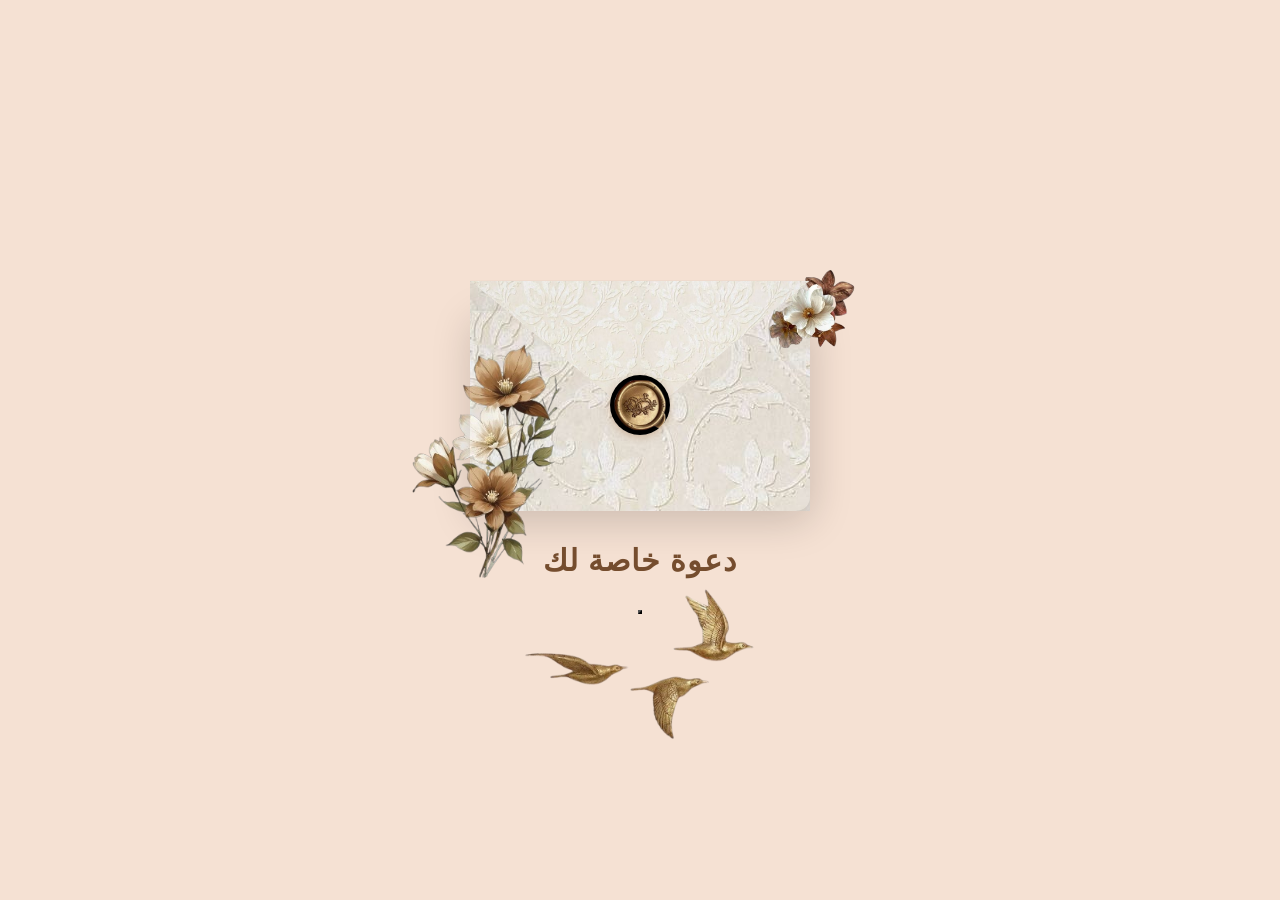
<file: index.html>
<!DOCTYPE html>
<html lang="ar" dir="rtl">
<head>
<meta charset="UTF-8">
<meta name="viewport" content="width=device-width, initial-scale=1.0">
<title>دعوة زفاف</title>
<link rel="preconnect" href="https://fonts.googleapis.com">
<link rel="preconnect" href="https://fonts.gstatic.com" crossorigin>
<link href="https://fonts.googleapis.com/css2?family=Qahiri&display=swap" rel="stylesheet">
<link href="https://fonts.googleapis.com/css2?family=Playfair+Display:wght@400;600&family=Cormorant+Garamond:ital,wght@1,400;1,600&display=swap" rel="stylesheet">
  <link href="https://unpkg.com/aos@2.3.1/dist/aos.css" rel="stylesheet">

 <style>
* { box-sizing: border-box; margin: 0; padding: 0; }

body {
  min-height: 100vh;
  display: flex;
  align-items: center;
  justify-content: center;
  background-color: #f5e1d3;

}

.scene {
  width: 100%;
  min-height: 100vh;
  display: flex;
  align-items: center;
  justify-content: center;
  position: relative;
  overflow: hidden;
}

.petals-bg { position: absolute; inset: 0; pointer-events: none; overflow: hidden; }
.petal {
  position: absolute;
  border-radius: 50% 50% 50% 0;
  opacity: 0;
  animation: drift linear infinite;
}
@keyframes drift {
  0%   { transform: translateY(-30px) rotate(0deg) scale(1);   opacity: 0; }
  10%  { opacity: 0.5; }
  90%  { opacity: 0.3; }
  100% { transform: translateY(110vh) rotate(540deg) scale(0.7); opacity: 0; }
}

.stage {
  position: relative;
  z-index: 2;
  display: flex;
  flex-direction: column;
  align-items: center;
  gap: 2rem;
  margin-top: 150px;
}

.env-wrap {
  position: relative;
  width: 340px;
  height: 230px;
  cursor: pointer;
  perspective: 1000px;
   background-image: url(e.jpg);

}

.env-body {
  position: absolute;
  bottom: 0; left: 0;
  width: 340px; height: 200px;
 
  border-radius: 4px 4px 14px 14px;
  
  box-shadow:  2px 10px 40px rgba(14, 13, 12, 0.18);
  overflow: hidden;
}

.env-inner-left {
  position: absolute; bottom: 0; left: 0;
  width: 0; height: 0;

  border-right: 170px solid transparent;
   background-image: url(e.jpg);
}
.env-inner-right {
  position: absolute; bottom: 0; right: 0;
  width: 0; height: 0;
  
  border-left: 170px solid transparent;
   background-image: url(e.jpg);
}

.env-flap{
    position:absolute;
    top:0;
    left:0;
    width:340px;
    height:140px;

    background:url("e.jpg") center/cover no-repeat;

    clip-path:polygon(0 0,100% 0,50% 100%);
     box-shadow: 5px 12px 25px rgba(31, 29, 28, 0.3);
    transform-origin:top center;
    transform:rotateX(0deg);
    transition:5s;
}

.env-seal {
  position: absolute;
  top: 94px;
  left: 50%;
  transform: translateX(-50%);

  width: 60px;
  height: 60px;

  background-image: url("khtm.jpg");
  background-size: cover;
  background-position: center;
  background-repeat: no-repeat;

  border: none;
  border-radius: 50%;

  z-index: 20;

  box-shadow: 0 2px 8px rgba(150,80,20,0.3);

  transition: opacity 0.3s 0.4s, transform 0.3s 0.4s;
}



.hint {
  
  
  color: #754d2e; text-align: center;
  letter-spacing: 1px;
  transition: opacity 0.4s;
  font-size: 30px;
font-family: 'Gill Sans', 'Gill Sans MT', Calibri, 'Trebuchet MS', sans-serif;
}

.open-btn {
  font-family: 'Playfair Display', serif;
  font-size: 12px; letter-spacing: 4px;
  color: #7a4f30; background: transparent;
  
  
  cursor: pointer;

}
.flr img{
    width: 150px;
    height: 250px;
    margin-right: 250px;
    margin-top: 50px;


}
.corner-img img{
 
    position: absolute;

    top: -60px;
    left: 100%;

    transform: translateX(-50%);

    width: 100px;
    height: auto;

    z-index: 0;
}
.hm img{
  width: 250px;
  height: 200px;
  margin-top: -80px;

  
}
 
 


.hearts-burst {
  position: absolute;
  top: 50%; left: 50%;
  pointer-events: none;
  z-index: 30;
}
.h-particle {
  position: absolute;
  font-size: 18px;
  opacity: 0;
  animation: none;
}
@keyframes burst {
  0%   { transform: translate(0,0) scale(0.5) rotate(0deg); opacity: 1; }
  80%  { opacity: 0.8; }
  100% { opacity: 0; }
}

.open .env-flap         { transform: rotateX(190deg); }
.open .env-seal         { opacity: 0; transform: translateX(-50%) scale(0.3); }
.open .rose-l           { transform: translate(-12px, -6px) rotate(-15deg); }
.open .rose-r           { transform: scaleX(-1) translate(-12px, -6px) rotate(-15deg); }
</style>
</head>
<body>


<div class="scene">
   
    
  <div class="petals-bg" id="petals"></div>
  <div class="hearts-burst" id="burst"></div>

  <div class="stage">
    
    
    <div class="env-wrap" id="env" onclick="openEnv()">
              <div class="corner-img"> <img src="flr.png" > </div>
              <div class="flr">
                     <img src="fl.png"> 
     
                   </div>
              
                  
      <div class="env-body">
     
        <div class="env-inner-left"></div>
        <div class="env-inner-right"></div>
   
      </div>

      <div class="env-flap">
        
      
      </div>

      <div class="env-seal"></div>

  
    </div>

    <h1 class="hint" id="hint" data-aos="fade-down"
     data-aos-easing="linear"
     data-aos-duration="1500"> دعوة خاصة لك</h1>
   <button class="open-btn" id="btn" onclick="openEnv()"> </button>
  
   <div  class="hm"><img src="hm.png"></div>
  
  </div>

</div>

<script>
  // ==========================================
  var MY_LINK = "carte.html"; // ضع رابطك هنا
  // ==========================================

  var opened = false;

  function openEnv() {
    if (opened) return;
    opened = true;

    var env = document.getElementById('env');
    env.classList.add('open');
    document.getElementById('hint').style.opacity = '0';
    document.getElementById('btn').style.opacity  = '0';

    
    

    setTimeout(function() {
      window.location.href = MY_LINK;
    }, 1000);
  }

  function fireBurst() {
    var burst  = document.getElementById('burst');
    var shapes = ['❤','✦','✿','◆','❀','♡','✾','❋'];
    var colors = ['#e898a8','#f0c860','#c8956c','#a0c870','#d880b0','#f8d080'];
    for (var i = 0; i < 22; i++) {
      var el    = document.createElement('div');
      el.className = 'h-particle';
      var angle = (i / 22) * 360;
      var dist  = 80 + Math.random() * 120;
      var rad   = angle * Math.PI / 180;
      var tx    = Math.cos(rad) * dist;
      var ty    = Math.sin(rad) * dist;
      el.textContent   = shapes[Math.floor(Math.random() * shapes.length)];
      el.style.color   = colors[Math.floor(Math.random() * colors.length)];
      el.style.fontSize = (12 + Math.random() * 14) + 'px';
      el.style.animation = 'burst ' + (0.7 + Math.random() * 0.5) + 's ease-out forwards';
      el.style.animationDelay = (Math.random() * 0.2) + 's';
      el.style.setProperty('--tx', tx + 'px');
      el.style.setProperty('--ty', ty + 'px');
      el.style.transform = 'translate(-50%, -50%)';
      burst.appendChild(el);

      (function(elem, x, y) {
        setTimeout(function() {
          elem.style.transition = 'none';
          var start = performance.now();
          var dur   = 700 + Math.random() * 500;
          function step(now) {
            var t = Math.min((now - start) / dur, 1);
            var ease = 1 - Math.pow(1 - t, 3);
            elem.style.transform = 'translate(calc(-50% + ' + (x*ease) + 'px), calc(-50% + ' + (y*ease) + 'px)) scale(' + (1 - t*0.4) + ')';
            elem.style.opacity   = '' + (1 - t);
            if (t < 1) requestAnimationFrame(step);
            else elem.remove();
          }
          requestAnimationFrame(step);
        }, Math.random() * 200);
      })(el, tx, ty);
    }
  }

  function raisePetals() {
    var container  = document.getElementById('petals');
    var colors     = ['#e8bfbc','#f5d5d3','#f0c8c0','#f5d890','#fce0d0','#d8c0e8'];
    for (var i = 0; i < 40; i++) {
      var p = document.createElement('div');
      p.className = 'petal';
      p.style.left              = (10 + Math.random() * 80) + '%';
      p.style.top               = '-20px';
      p.style.background        = colors[Math.floor(Math.random() * colors.length)];
      p.style.animationDuration = (3 + Math.random() * 5) + 's';
      p.style.animationDelay    = (Math.random() * 1.2) + 's';
      p.style.width             = (7  + Math.random() * 9)  + 'px';
      p.style.height            = (11 + Math.random() * 11) + 'px';
      p.style.opacity           = '0';
      p.style.transform         = 'rotate(' + (Math.random()*360) + 'deg)';
      container.appendChild(p);
    }
  }

  (function initPetals() {
    var container = document.getElementById('petals');
    var colors    = ['#e8bfbc','#f5d5d3','#f0c8c0','#e8d0b8','#f5e0d0'];
    for (var i = 0; i < 14; i++) {
      var p = document.createElement('div');
      p.className = 'petal';
      p.style.left              = Math.random() * 100 + '%';
      p.style.top               = '-20px';
      p.style.background        = colors[Math.floor(Math.random() * colors.length)];
      p.style.animationDuration = (8 + Math.random() * 10) + 's';
      p.style.animationDelay    = (Math.random() * 12) + 's';
      p.style.width             = (6  + Math.random() * 6) + 'px';
      p.style.height            = (10 + Math.random() * 8) + 'px';
      p.style.transform         = 'rotate(' + (Math.random()*360) + 'deg)';
      container.appendChild(p);
    }
  })();
</script>
<script src="https://unpkg.com/aos@2.3.1/dist/aos.js"></script>
<script>
  AOS.init();
</script>
</body>
</html>
</file>
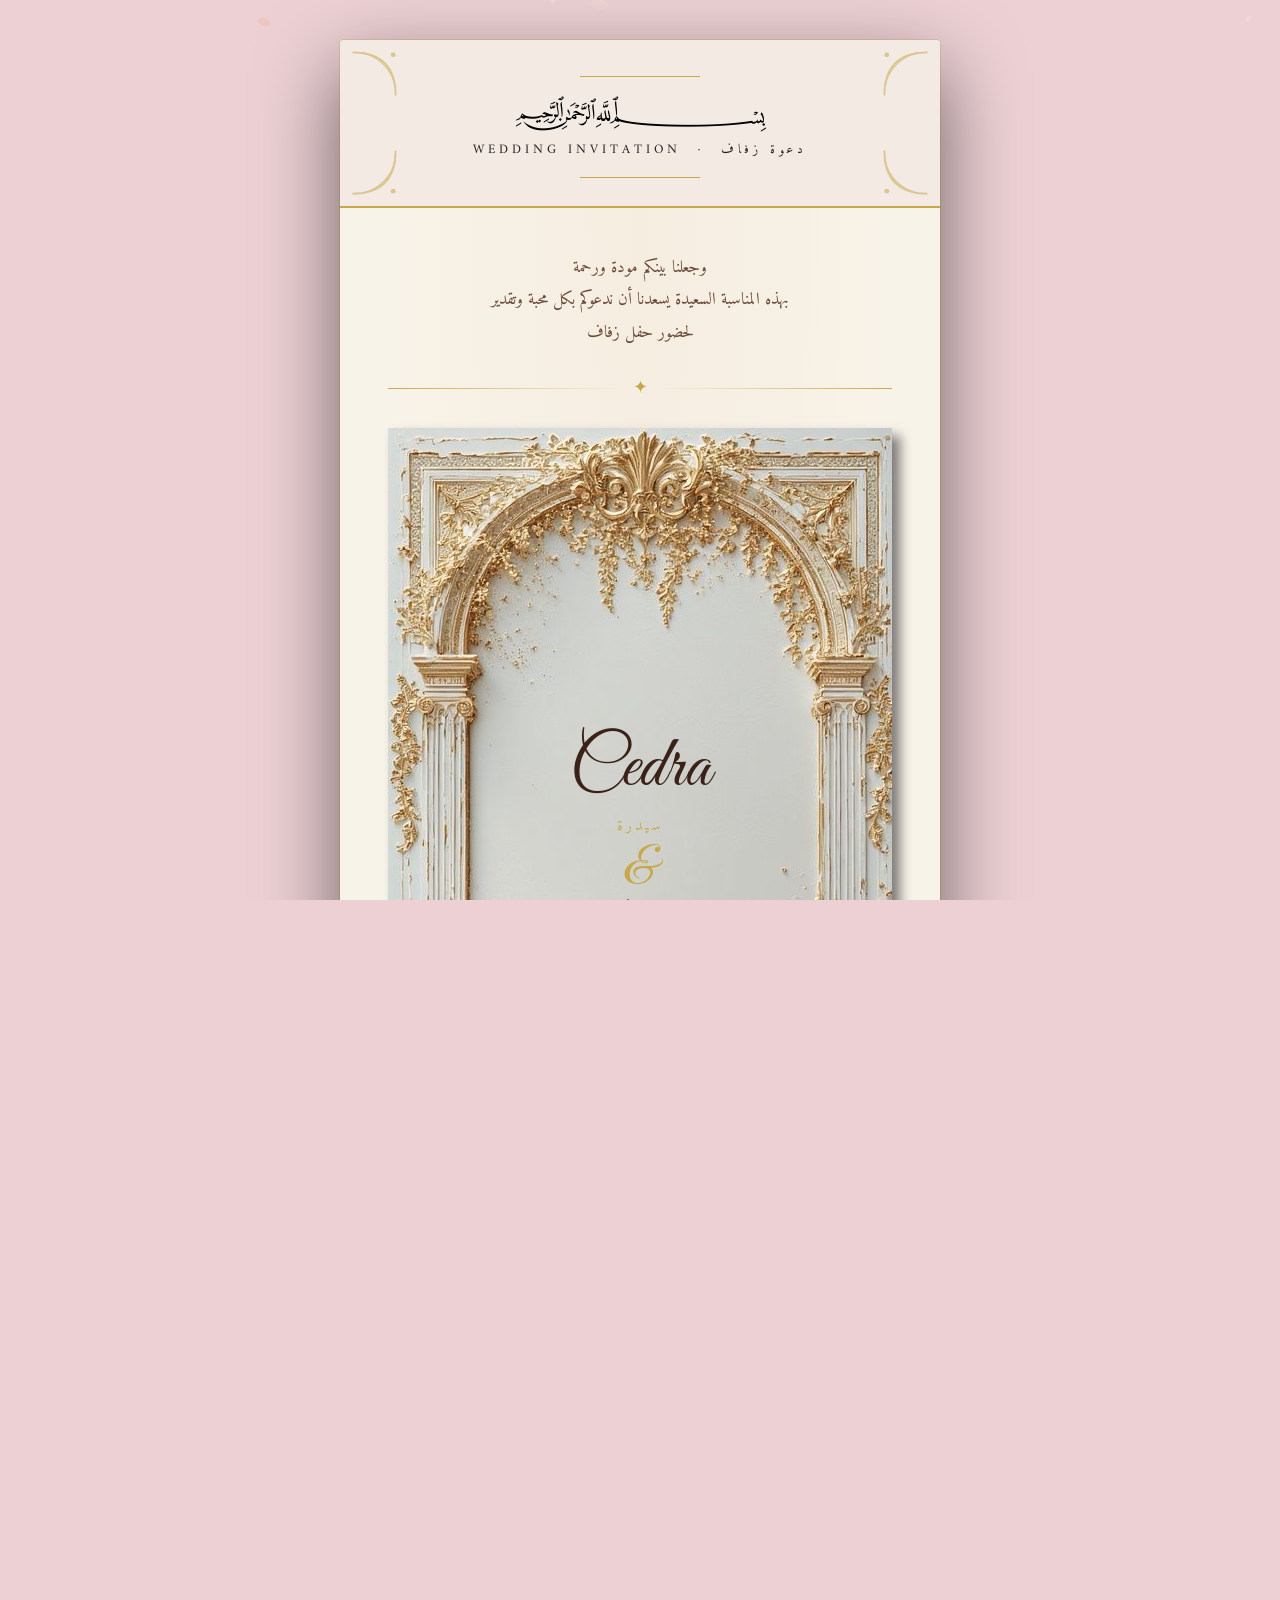
<file: carte.html>
<!DOCTYPE html>
<html lang="ar" dir="rtl">
<head>
  <meta charset="UTF-8" />
  <meta name="viewport" content="width=device-width, initial-scale=1.0"/>
  <title>دعوة زفاف</title>
  <link rel="stylesheet" href="cart.css">
  <link href="https://fonts.googleapis.com/css2?family=Playfair+Display:ital,wght@0,400;0,700;1,400&family=Amiri:wght@400;700&family=Great+Vibes&display=swap" rel="stylesheet"/>
 <link rel="stylesheet" href="https://cdnjs.cloudflare.com/ajax/libs/font-awesome/6.7.2/css/all.min.css">
 <link href="https://unpkg.com/aos@2.3.1/dist/aos.css" rel="stylesheet">
 <style>
    
  </style>
</head>
<body>

<canvas id="petals-canvas"></canvas>

<div class="page">
  <div class="card">

    <!-- Header -->
    <div class="card-header" style="position:relative;">
      <span class="corner tl"><svg viewBox="0 0 40 40" fill="none" xmlns="http://www.w3.org/2000/svg"><path d="M2 38 Q2 2 38 2" stroke="#C9A84C" stroke-width="1.5"/><path d="M2 30 Q8 8 30 2" stroke="#C9A84C" stroke-width="1"/><circle cx="4" cy="4" r="2" fill="#C9A84C"/></svg></span>
      <span class="corner tr"><svg viewBox="0 0 40 40" fill="none" xmlns="http://www.w3.org/2000/svg"><path d="M2 38 Q2 2 38 2" stroke="#C9A84C" stroke-width="1.5"/><path d="M2 30 Q8 8 30 2" stroke="#C9A84C" stroke-width="1"/><circle cx="4" cy="4" r="2" fill="#C9A84C"/></svg></span>
      <span class="corner bl"><svg viewBox="0 0 40 40" fill="none" xmlns="http://www.w3.org/2000/svg"><path d="M2 38 Q2 2 38 2" stroke="#C9A84C" stroke-width="1.5"/><path d="M2 30 Q8 8 30 2" stroke="#C9A84C" stroke-width="1"/><circle cx="4" cy="4" r="2" fill="#C9A84C"/></svg></span>
      <span class="corner br"><svg viewBox="0 0 40 40" fill="none" xmlns="http://www.w3.org/2000/svg"><path d="M2 38 Q2 2 38 2" stroke="#C9A84C" stroke-width="1.5"/><path d="M2 30 Q8 8 30 2" stroke="#C9A84C" stroke-width="1"/><circle cx="4" cy="4" r="2" fill="#C9A84C"/></svg></span>

      <p class="bismillah">﷽</p>
      <p class="eyebrow">دعوة زفاف &nbsp;·&nbsp; Wedding Invitation</p>
    </div>

    <!-- Body -->
    <div class="card-body">

      <p class="intro"  data-aos="fade-up"
     data-aos-anchor-placement="center-center"
    >
             وجعلنا بينكم مودة ورحمة <br> 
             
      بهذه المناسبة السعيدة يسعدنا أن ندعوكم بكل محبة وتقدير <br/>لحضور حفل زفاف  
      </p>

      <div class="ornament">✦</div>

      <!-- Names -->
      <div class="names-block" >

        
        <div class="name-display">Cedra</div>
        <div class="name-arabic">سيدرة</div>
        <span class="and-symbol">&amp;</span>
        <div class="name-display">Rami</div>
        <div class="name-arabic">رامي</div>
      </div>

      <div class="ornament">✦</div>
       
      <p class="invite-line" > 
        <div class="bag"><img src="9.png"></div>
        يتشرف أهل العريسين بدعوتكم<br/>
        لمشاركتهم فرحة هذه المناسبة السعيدة
      </p>

      <!-- Event Details -->
      <div class="event-details" >
        <div class="detail-row">
          <span class="detail-icon">📅</span>
          <div class="detail-text">
            <span>السبت</span> 12/10/2026
          </div>
        </div>
        <div class="detail-row">
          <span class="detail-icon">🕗</span>
          <div class="detail-text">
          <span>توقيت الحفل :</span>   الساعة 09:00 مساءً
          </div>
        </div>
        <div class="detail-row">
          <span class="detail-icon">📍</span>
          <div class="detail-text">
            <span>قاعة افراح الجزائر </span><br/>
                   وهران — الجزائر
          </div>
        </div>
      </div>

      <!-- Countdown -->
     
      <div class="countdown-wrap">
        <p class="countdown-label">العد التنازلي للحفل</p>
        <div class="countdown">
          <div class="countdown-item">
            <div class="countdown-num" id="cd-days">--</div>
            <div class="countdown-unit">يوم</div>
          </div>
          <div class="countdown-item">
            <div class="countdown-num" id="cd-hours">--</div>
            <div class="countdown-unit">ساعة</div>
          </div>
          <div class="countdown-item">
            <div class="countdown-num" id="cd-mins">--</div>
            <div class="countdown-unit">دقيقة</div>
          </div>
          <div class="countdown-item">
            <div class="countdown-num" id="cd-secs">--</div>
            <div class="countdown-unit">ثانية</div>
          </div>
        </div>
      </div>

      <div class="ornament" style="margin-top:28px;">❧</div>

    </div>

   
        <div class="locl">
          <h1>localisation</h1>
        </div>
   <div class="local">
     
<a href="https://www.google.com/maps/place/Afrah+Al-Jaza%C3%AFr/@35.6926409,-0.6819348,13z/data=!4m10!1m2!2m1!1z2KfZgdix2KfYrSDYp9mE2KzYstin2KbYsSDZiNmH2LHYp9mG!3m6!1s0xd7e89fd0f1e1029:0xa7d0df134d2786af!8m2!3d35.6926409!4d-0.609837!15sCiTYp9mB2LHYp9itINin2YTYrNiy2KfYptixINmI2YfYsdin2YZaJiIk2KfZgdix2KfYrSDYp9mE2KzYstin2KbYsSDZiNmH2LHYp9mGkgENd2VkZGluZ192ZW51ZZoBI0NoWkRTVWhOTUc5blMwVkpRMEZuU1VOWU1uRmxRVlpuRUFF4AEA-gEECAAQIA!16s%2Fg%2F1tdvr2pp?entry=ttu&g_ep=EgoyMDI2MDYyNC4wIKXMDSoASAFQAw%3D%3D">   
    <i class="fa-solid fa-location-dot"></i>
</a>
   </div>
  

    


    <!-- Footer -->
    <div class="card-footer">
      <p class="footer-text">
        by invitation-BF
       
    
      </p>
    </div>

  </div>
</div>

<script>
  /* ── Countdown ── */
  const weddingDate = new Date('2026-07-12T20:00:00');

  function updateCountdown() {
    const now  = new Date();
    const diff = weddingDate - now;

    if (diff <= 0) {
      document.getElementById('cd-days').textContent  = '0';
      document.getElementById('cd-hours').textContent = '0';
      document.getElementById('cd-mins').textContent  = '0';
      document.getElementById('cd-secs').textContent  = '0';
      return;
    }

    const days  = Math.floor(diff / 86400000);
    const hours = Math.floor((diff % 86400000) / 3600000);
    const mins  = Math.floor((diff % 3600000)  / 60000);
    const secs  = Math.floor((diff % 60000)    / 1000);

    document.getElementById('cd-days').textContent  = String(days).padStart(2,'0');
    document.getElementById('cd-hours').textContent = String(hours).padStart(2,'0');
    document.getElementById('cd-mins').textContent  = String(mins).padStart(2,'0');
    document.getElementById('cd-secs').textContent  = String(secs).padStart(2,'0');
  }

  updateCountdown();
  setInterval(updateCountdown, 1000);

  /* ── Falling petals ── */
  const canvas = document.getElementById('petals-canvas');
  const ctx    = canvas.getContext('2d');

  function resize() {
    canvas.width  = window.innerWidth;
    canvas.height = window.innerHeight;
  }
  resize();
  window.addEventListener('resize', resize);

  const COLORS = ['#f0c0b0','#e8a898','#d48878','#f5ddd5','#c9a84c','#e8cb7a'];

  class Petal {
    constructor() { this.reset(true); }

    reset(init = false) {
      this.x    = Math.random() * canvas.width;
      this.y    = init ? Math.random() * -canvas.height : -20;
      this.r    = Math.random() * 6 + 3;
      this.vx   = (Math.random() - 0.5) * 0.8;
      this.vy   = Math.random() * 1 + 0.4;
      this.rot  = Math.random() * Math.PI * 2;
      this.vrot = (Math.random() - 0.5) * 0.04;
      this.col  = COLORS[Math.floor(Math.random() * COLORS.length)];
      this.alpha = Math.random() * 0.5 + 0.3;
    }

    draw() {
      ctx.save();
      ctx.translate(this.x, this.y);
      ctx.rotate(this.rot);
      ctx.globalAlpha = this.alpha;
      ctx.fillStyle = this.col;
      ctx.beginPath();
      ctx.ellipse(0, 0, this.r, this.r * 0.55, 0, 0, Math.PI * 2);
      ctx.fill();
      ctx.restore();
    }

    update() {
      this.x   += this.vx;
      this.y   += this.vy;
      this.rot += this.vrot;
      if (this.y > canvas.height + 20) this.reset();
    }
  }

  const petals = Array.from({ length: 60 }, () => new Petal());

  (function loop() {
    ctx.clearRect(0, 0, canvas.width, canvas.height);
    petals.forEach(p => { p.update(); p.draw(); });
    requestAnimationFrame(loop);
  })();
</script>



<script src="https://unpkg.com/aos@2.3.1/dist/aos.js"></script>
<script>
  AOS.init();
</script>

</body>
</html>
</file>
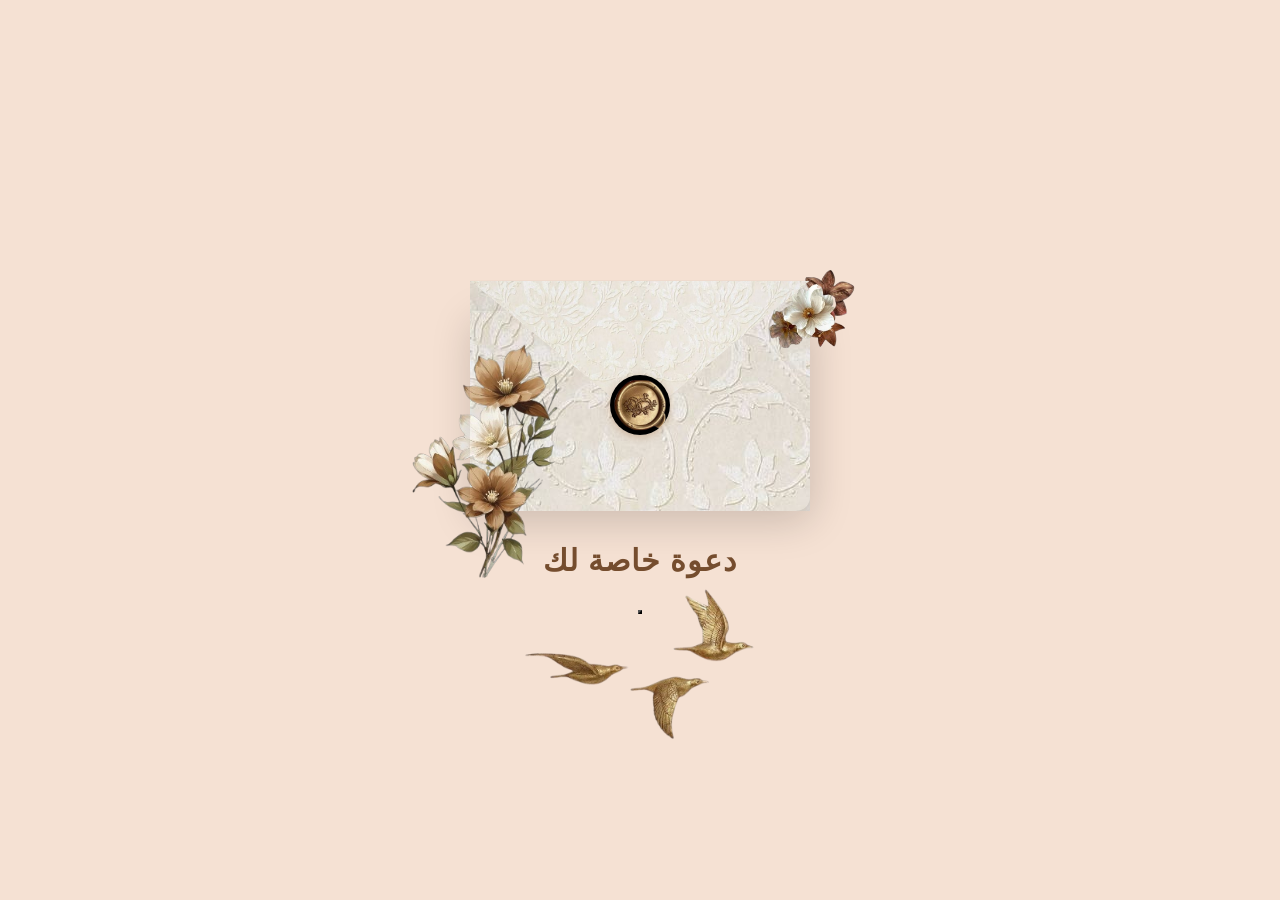
<file: envlop.html>
<!DOCTYPE html>
<html lang="ar" dir="rtl">
<head>
<meta charset="UTF-8">
<meta name="viewport" content="width=device-width, initial-scale=1.0">
<title>دعوة زفاف</title>
<link rel="preconnect" href="https://fonts.googleapis.com">
<link rel="preconnect" href="https://fonts.gstatic.com" crossorigin>
<link href="https://fonts.googleapis.com/css2?family=Qahiri&display=swap" rel="stylesheet">
<link href="https://fonts.googleapis.com/css2?family=Playfair+Display:wght@400;600&family=Cormorant+Garamond:ital,wght@1,400;1,600&display=swap" rel="stylesheet">
  <link href="https://unpkg.com/aos@2.3.1/dist/aos.css" rel="stylesheet">

 <style>
* { box-sizing: border-box; margin: 0; padding: 0; }

body {
  min-height: 100vh;
  display: flex;
  align-items: center;
  justify-content: center;
  background-color: #f5e1d3;

}

.scene {
  width: 100%;
  min-height: 100vh;
  display: flex;
  align-items: center;
  justify-content: center;
  position: relative;
  overflow: hidden;
}

.petals-bg { position: absolute; inset: 0; pointer-events: none; overflow: hidden; }
.petal {
  position: absolute;
  border-radius: 50% 50% 50% 0;
  opacity: 0;
  animation: drift linear infinite;
}
@keyframes drift {
  0%   { transform: translateY(-30px) rotate(0deg) scale(1);   opacity: 0; }
  10%  { opacity: 0.5; }
  90%  { opacity: 0.3; }
  100% { transform: translateY(110vh) rotate(540deg) scale(0.7); opacity: 0; }
}

.stage {
  position: relative;
  z-index: 2;
  display: flex;
  flex-direction: column;
  align-items: center;
  gap: 2rem;
  margin-top: 150px;
}

.env-wrap {
  position: relative;
  width: 340px;
  height: 230px;
  cursor: pointer;
  perspective: 1000px;
   background-image: url(e.jpg);

}

.env-body {
  position: absolute;
  bottom: 0; left: 0;
  width: 340px; height: 200px;
 
  border-radius: 4px 4px 14px 14px;
  
  box-shadow:  2px 10px 40px rgba(14, 13, 12, 0.18);
  overflow: hidden;
}

.env-inner-left {
  position: absolute; bottom: 0; left: 0;
  width: 0; height: 0;

  border-right: 170px solid transparent;
   background-image: url(e.jpg);
}
.env-inner-right {
  position: absolute; bottom: 0; right: 0;
  width: 0; height: 0;
  
  border-left: 170px solid transparent;
   background-image: url(e.jpg);
}

.env-flap{
    position:absolute;
    top:0;
    left:0;
    width:340px;
    height:140px;

    background:url("e.jpg") center/cover no-repeat;

    clip-path:polygon(0 0,100% 0,50% 100%);
     box-shadow: 5px 12px 25px rgba(31, 29, 28, 0.3);
    transform-origin:top center;
    transform:rotateX(0deg);
    transition:5s;
}

.env-seal {
  position: absolute;
  top: 94px;
  left: 50%;
  transform: translateX(-50%);

  width: 60px;
  height: 60px;

  background-image: url("khtm.jpg");
  background-size: cover;
  background-position: center;
  background-repeat: no-repeat;

  border: none;
  border-radius: 50%;

  z-index: 20;

  box-shadow: 0 2px 8px rgba(150,80,20,0.3);

  transition: opacity 0.3s 0.4s, transform 0.3s 0.4s;
}



.hint {
  
  
  color: #754d2e; text-align: center;
  letter-spacing: 1px;
  transition: opacity 0.4s;
  font-size: 30px;
font-family: 'Gill Sans', 'Gill Sans MT', Calibri, 'Trebuchet MS', sans-serif;
}

.open-btn {
  font-family: 'Playfair Display', serif;
  font-size: 12px; letter-spacing: 4px;
  color: #7a4f30; background: transparent;
  
  
  cursor: pointer;

}
.flr img{
    width: 150px;
    height: 250px;
    margin-right: 250px;
    margin-top: 50px;


}
.corner-img img{
 
    position: absolute;

    top: -60px;
    left: 100%;

    transform: translateX(-50%);

    width: 100px;
    height: auto;

    z-index: 0;
}
.hm img{
  width: 250px;
  height: 200px;
  margin-top: -80px;

  
}
 
 


.hearts-burst {
  position: absolute;
  top: 50%; left: 50%;
  pointer-events: none;
  z-index: 30;
}
.h-particle {
  position: absolute;
  font-size: 18px;
  opacity: 0;
  animation: none;
}
@keyframes burst {
  0%   { transform: translate(0,0) scale(0.5) rotate(0deg); opacity: 1; }
  80%  { opacity: 0.8; }
  100% { opacity: 0; }
}

.open .env-flap         { transform: rotateX(190deg); }
.open .env-seal         { opacity: 0; transform: translateX(-50%) scale(0.3); }
.open .rose-l           { transform: translate(-12px, -6px) rotate(-15deg); }
.open .rose-r           { transform: scaleX(-1) translate(-12px, -6px) rotate(-15deg); }
</style>
</head>
<body>


<div class="scene">
   
    
  <div class="petals-bg" id="petals"></div>
  <div class="hearts-burst" id="burst"></div>

  <div class="stage">
    
    
    <div class="env-wrap" id="env" onclick="openEnv()">
              <div class="corner-img"> <img src="flr.png" > </div>
              <div class="flr">
                     <img src="fl.png"> 
     
                   </div>
              
                  
      <div class="env-body">
     
        <div class="env-inner-left"></div>
        <div class="env-inner-right"></div>
   
      </div>

      <div class="env-flap">
        
      
      </div>

      <div class="env-seal"></div>

  
    </div>

    <h1 class="hint" id="hint" data-aos="fade-down"
     data-aos-easing="linear"
     data-aos-duration="1500"> دعوة خاصة لك</h1>
   <button class="open-btn" id="btn" onclick="openEnv()"> </button>
  
   <div  class="hm"><img src="hm.png"></div>
  
  </div>

</div>

<script>
  // ==========================================
  var MY_LINK = "carte.html"; // ضع رابطك هنا
  // ==========================================

  var opened = false;

  function openEnv() {
    if (opened) return;
    opened = true;

    var env = document.getElementById('env');
    env.classList.add('open');
    document.getElementById('hint').style.opacity = '0';
    document.getElementById('btn').style.opacity  = '0';

    
    

    setTimeout(function() {
      window.location.href = MY_LINK;
    }, 1000);
  }

  function fireBurst() {
    var burst  = document.getElementById('burst');
    var shapes = ['❤','✦','✿','◆','❀','♡','✾','❋'];
    var colors = ['#e898a8','#f0c860','#c8956c','#a0c870','#d880b0','#f8d080'];
    for (var i = 0; i < 22; i++) {
      var el    = document.createElement('div');
      el.className = 'h-particle';
      var angle = (i / 22) * 360;
      var dist  = 80 + Math.random() * 120;
      var rad   = angle * Math.PI / 180;
      var tx    = Math.cos(rad) * dist;
      var ty    = Math.sin(rad) * dist;
      el.textContent   = shapes[Math.floor(Math.random() * shapes.length)];
      el.style.color   = colors[Math.floor(Math.random() * colors.length)];
      el.style.fontSize = (12 + Math.random() * 14) + 'px';
      el.style.animation = 'burst ' + (0.7 + Math.random() * 0.5) + 's ease-out forwards';
      el.style.animationDelay = (Math.random() * 0.2) + 's';
      el.style.setProperty('--tx', tx + 'px');
      el.style.setProperty('--ty', ty + 'px');
      el.style.transform = 'translate(-50%, -50%)';
      burst.appendChild(el);

      (function(elem, x, y) {
        setTimeout(function() {
          elem.style.transition = 'none';
          var start = performance.now();
          var dur   = 700 + Math.random() * 500;
          function step(now) {
            var t = Math.min((now - start) / dur, 1);
            var ease = 1 - Math.pow(1 - t, 3);
            elem.style.transform = 'translate(calc(-50% + ' + (x*ease) + 'px), calc(-50% + ' + (y*ease) + 'px)) scale(' + (1 - t*0.4) + ')';
            elem.style.opacity   = '' + (1 - t);
            if (t < 1) requestAnimationFrame(step);
            else elem.remove();
          }
          requestAnimationFrame(step);
        }, Math.random() * 200);
      })(el, tx, ty);
    }
  }

  function raisePetals() {
    var container  = document.getElementById('petals');
    var colors     = ['#e8bfbc','#f5d5d3','#f0c8c0','#f5d890','#fce0d0','#d8c0e8'];
    for (var i = 0; i < 40; i++) {
      var p = document.createElement('div');
      p.className = 'petal';
      p.style.left              = (10 + Math.random() * 80) + '%';
      p.style.top               = '-20px';
      p.style.background        = colors[Math.floor(Math.random() * colors.length)];
      p.style.animationDuration = (3 + Math.random() * 5) + 's';
      p.style.animationDelay    = (Math.random() * 1.2) + 's';
      p.style.width             = (7  + Math.random() * 9)  + 'px';
      p.style.height            = (11 + Math.random() * 11) + 'px';
      p.style.opacity           = '0';
      p.style.transform         = 'rotate(' + (Math.random()*360) + 'deg)';
      container.appendChild(p);
    }
  }

  (function initPetals() {
    var container = document.getElementById('petals');
    var colors    = ['#e8bfbc','#f5d5d3','#f0c8c0','#e8d0b8','#f5e0d0'];
    for (var i = 0; i < 14; i++) {
      var p = document.createElement('div');
      p.className = 'petal';
      p.style.left              = Math.random() * 100 + '%';
      p.style.top               = '-20px';
      p.style.background        = colors[Math.floor(Math.random() * colors.length)];
      p.style.animationDuration = (8 + Math.random() * 10) + 's';
      p.style.animationDelay    = (Math.random() * 12) + 's';
      p.style.width             = (6  + Math.random() * 6) + 'px';
      p.style.height            = (10 + Math.random() * 8) + 'px';
      p.style.transform         = 'rotate(' + (Math.random()*360) + 'deg)';
      container.appendChild(p);
    }
  })();
</script>
<script src="https://unpkg.com/aos@2.3.1/dist/aos.js"></script>
<script>
  AOS.init();
</script>
</body>
</html>
</file>
<file: cart.css>
*, *::before, *::after { box-sizing: border-box; margin: 0; padding: 0; }

    :root {
      --gold:       #C9A84C;
      --gold-light: #E8CB7A;
      --gold-pale:  #F5E9C8;
      --ivory:      #F8F3E8;
      --ivory-dark: #EDE4D0;
      --burgundy:   #2C1A1A;
      --rose:       #F0DDD5;
      --rose-dark:  #D4A090;
      --text:       #3A2218;
    }
 .eyebrow p{
  font-size: 100px;
 }
    html, body {
      height: 100%;
      background: rgb(236, 208, 212);
      font-family: 'Amiri', serif;
      overflow-x: hidden;
    }

    #petals-canvas {
      position: fixed;
      inset: 0;
      pointer-events: none;
      z-index: 0;
    }

    .page {
      min-height: 100vh;
      display: flex;
      align-items: center;
      justify-content: center;
      padding: 40px 16px;
      position: relative;
      z-index: 1;
    }

    .card {
      background: var(--ivory);
      max-width: 600px;
      width: 100%;
      border-radius: 4px;
      overflow: hidden;
      box-shadow: 0 30px 80px rgba(0,0,0,0.55), 0 0 0 1px rgba(201,168,76,0.3);
      animation: fadeUp 1.2s ease both;
    }

    @keyframes fadeUp {
      from { opacity: 0; transform: translateY(40px); }
      to   { opacity: 1; transform: translateY(0); }
    }

    .card-header {
      background:  #f3eae4;
      padding: 36px 40px 28px;
      text-align: center;
      position: relative;
      border-bottom: 2px solid var(--gold);
    }

    .card-header::before,
    .card-header::after {
      content: '';
      display: block;
      height: 1px;
      background: var(--gold);
      margin: 0 auto;
    }
    .card-header::before { margin-bottom: 16px; width: 120px; }
    .card-header::after  { margin-top:  16px; width: 120px; }

    .card-header .eyebrow {
      font-family: 'Amiri', serif;
      font-size: 13px;
      letter-spacing: 4px;
      color: black;
      text-transform: uppercase;
      opacity: 0.85;
    }

    .card-header .bismillah {
      font-family: 'Amiri', serif;
      font-size: 22px;
      color: black;
      margin: 10px 0 6px;
    }

    .card-body {
      padding: 44px 48px;
      text-align: center;
      background: radial-gradient(ellipse at top, #f5ede0 0%, var(--ivory) 60%);
    }

    .ornament {
      display: flex;
      align-items: center;
      justify-content: center;
      gap: 12px;
      margin: 24px 0;
      color: var(--gold);
      font-size: 18px;
    }
    .ornament::before,
    .ornament::after {
      content: '';
      flex: 1;
      height: 1px;
      background: linear-gradient(to var(--dir, right), transparent, var(--gold));
    }
    .ornament::before { --dir: right; }
    .ornament::after  { --dir: left; }

    .intro {
      font-family: 'Amiri', serif;
      font-size: 17px;
      color: #6B4A3A;
      line-height: 1.9;
    }

    .names-block { 
        background-image: url(5.jpg);
       padding-bottom: 50px;
        padding-top: 300px;
        height: 770px;
        border-radius: 2px solid;
         filter: drop-shadow( 8px 8px 6px rgba(0,0,5,0.5));
        
    }

  .name-display {
    font-family: 'Great Vibes', cursive;
    font-size: clamp(46px, 10vw, 72px);
    color: var(--text);
    line-height: 1.15;

    animation: slideDown 4s ease-out forwards;
}
.bag img{
  width: 80px;
  height: 50px;
}

@keyframes slideDown {
    from {
        transform: translateY(-100px);
        opacity: 0;
    }
    to {
        transform: translateY(0);
        opacity: 1;
    }
}

    .name-arabic {
      font-family: 'Amiri', serif;
      font-size: 15px;
      color: var(--gold);
      letter-spacing: 3px;
      margin-top: 2px;
    }

    .and-symbol {
      display: block;
      font-family: 'Great Vibes', cursive;
      font-size: 52px;
      color: var(--gold);
      line-height: 1;
      margin: 4px 0;
    }

    .invite-line {
      font-family: 'Amiri', serif;
      font-size: 18px;
      color: var(--text);
      line-height: 2;
    }

    .event-details {
      background: #f3eae4;
      margin: 32px 0;
      padding: 28px 32px;
      border-radius: 2px;
      border: 1px solid rgba(201,168,76,0.35);
      position: relative;
    }

    .event-details::before {
      content: '❧';
      position: absolute;
      top: -14px;
      left: 50%;
      transform: translateX(-50%);
      background: var(--ivory);
      padding: 0 10px;
      color: var(--gold);
      font-size: 22px;
      line-height: 1;
    }

    .detail-row {
      display: flex;
      align-items: center;
      justify-content: center;
      gap: 14px;
      padding: 8px 0;
      border-bottom: 1px solid rgba(201,168,76,0.15);
    }
    .detail-row:last-child { border-bottom: none; }

    .detail-icon { font-size: 18px; }

    .detail-text {
      font-family: 'Amiri', serif;
      font-size: 17px;
      color: black;
      direction: rtl;
    }
    .detail-text span {
      color: #8a753c;
      font-weight: 700;
    }

    .countdown-wrap { margin: 28px 0 8px; }

    .countdown-label {
      font-family: 'Amiri', serif;
      font-size: 14px;
      letter-spacing: 3px;
      color:  #8a753c;
      text-transform: uppercase;
      margin-bottom: 16px;
    }

    .countdown {
      display: flex;
      justify-content: center;
      gap: 16px;
      flex-wrap: wrap;
    }

    .countdown-item {
      background: #f3eae4;
      border: 1px solid rgba(201,168,76,0.4);
      border-radius: 3px;
      padding: 14px 18px;
      min-width: 72px;
      text-align: center;
    }


    .countdown-num {
      font-family: 'Playfair Display', serif;
      font-size: 34px;
      color: #8a753c;
      line-height: 1;
      font-weight: 700;
    }

    .countdown-unit {
      font-family: 'Amiri', serif;
      font-size: 12px;
      color: #4b3d17;
      opacity: 0.7;
      margin-top: 4px;
      letter-spacing: 1px;
    }
    .local img{
          width: 400px;
          height: 250px;
          border-radius: 3%;
    }
.locl{
  background-image: url("5a.png");
    background-size: cover;      /* أو contain */
    background-repeat: no-repeat;
    background-position: center;
    width: 380px;
    height: 200px;
    margin-right: 100px;
}
.locl h1{
  margin-right: 115px ;
  padding-top: 90px;
  font-family: 'Times New Roman', Times, serif;
  color: #C9A84C;
 
}
.local {
      background-image: linear-gradient(
        to bottom,
       rgba(146, 131, 131, 0.24),
        rgba(48, 38, 38, 0.267)
    ),
    url("d5.jpg");

   width: 400px;
   height: 250px;
   border-radius: 5%;

    display: flex;
    flex-direction: column;
    align-items: center;
    justify-content: center;
   margin-right: 100px;
   margin-top: 50px;
    filter: drop-shadow(8px 8px 6px rgba(0,0,0,0.5));
}
.local:hover{
        background-image: linear-gradient(
        to bottom,
        rgba(211, 202, 202, 0),
        rgba(65, 53, 53, 0.171)
    ),
     url("d5.jpg");
}

.local i {
    font-size: 40px;
    color: #e7dec6;
   display: inline-block;
    animation: flipSide 2s linear infinite;
}

@keyframes flipSide{
    from{
        transform: rotateY(0deg);
    }
    to{
        transform: rotateY(360deg);
    }
}
.local h2 {
    font-size: 36px;
    font-weight: bold;
    color: goldenrod;
    text-transform: uppercase;
    letter-spacing: 2px;
    margin: 0;
}

    .card-footer {
        margin-top: 100px;
      background: rgb(245, 235, 235);
      padding: 28px 40px;
      text-align: center;
      border-top: 1px solid var(--gold);
    }

    .footer-text {
      font-family: 'Amiri', serif;
      font-size: 16px;
      color: #6B4A3A;
      line-height: 2;
    }
    .footer-text strong { color: var(--text); }

    .corner {
      position: absolute;
      width: 48px;
      height: 48px;
      opacity: 0.55;
    }
    .corner svg { width: 100%; height: 100%; }
    .corner.tl { top: 10px; right: 10px; transform: rotate(0deg); }
    .corner.tr { top: 10px; left: 10px; transform: rotate(90deg); }
    .corner.bl { bottom: 10px; right: 10px; transform: rotate(270deg); }
    .corner.br { bottom: 10px; left: 10px; transform: rotate(180deg); }

    @media (max-width: 520px) {
      .card-body { padding: 32px 24px; }
      .card-header { padding: 28px 24px 20px; }
      .event-details { padding: 20px 18px; }
      .card-footer { padding: 24px 20px; }
    }

    @media (prefers-reduced-motion: reduce) {
      #petals-canvas { display: none; }
      .card { animation: none; }
    }
/* ==========================
   Responsive For Mobile
========================== */

@media (max-width: 768px) {

    .page{
        padding:20px 10px;
    }

    .card{
        width:100%;
        border-radius:10px;
    }

    .card-header{
        padding:25px 15px;
    }

    .card-body{
        padding:25px 15px;
    }

    .bismillah{
        font-size:20px;
    }

    .eyebrow{
        font-size:12px;
        letter-spacing:2px;
    }

    .intro{
        font-size:16px;
        line-height:1.8;
    }

    .names-block{
        width:100%;
        height:480px;
        padding-top:180px;
        background-size:cover;
        background-position:center;
    }

    .name-display{
        font-size:48px;
    }

    .name-arabic{
        font-size:16px;
    }

    .and-symbol{
        font-size:42px;
    }

    .invite-line{
        font-size:17px;
    }

    .bag img{
        width:60px;
        height:auto;
    }

    .event-details{
        padding:20px 15px;
    }

    .detail-row{
        gap:10px;
    }

    .detail-text{
        font-size:15px;
    }

    .countdown{
        gap:10px;
    }

    .countdown-item{
        min-width:60px;
        padding:10px;
    }

    .countdown-num{
        font-size:26px;
    }

    .countdown-unit{
        font-size:11px;
    }

    .locl{
        width:90%;
        height:150px;
        margin:30px auto 0;
    }

    .locl h1{
        margin:0;
        padding-top:65px;
        text-align:center;
        font-size:24px;
    }

    .local{
        width:90%;
        height:220px;
        margin:20px auto;
        background-size:cover;
    }

    .local i{
        font-size:35px;
    }

    .card-footer{
        margin-top:40px;
        padding:20px;
    }

    .footer-text{
        font-size:14px;
    }

}
</file>
